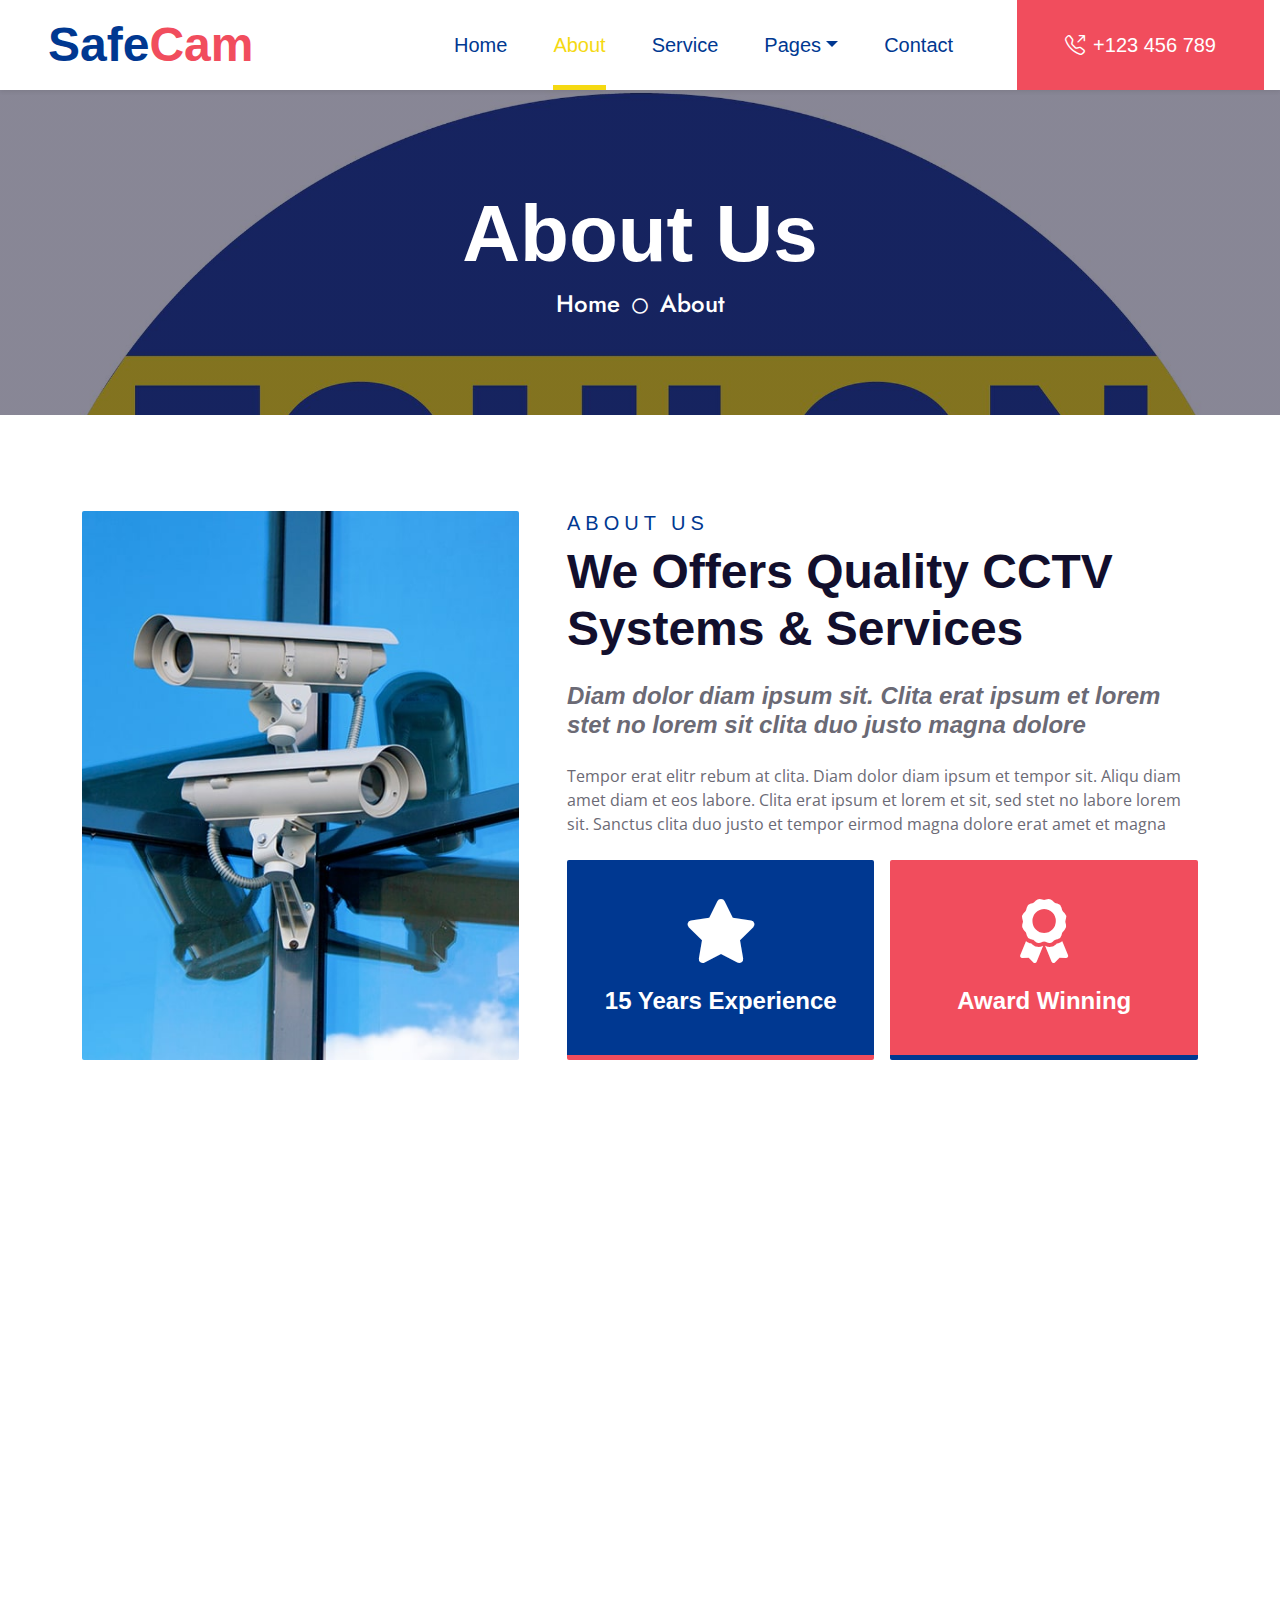
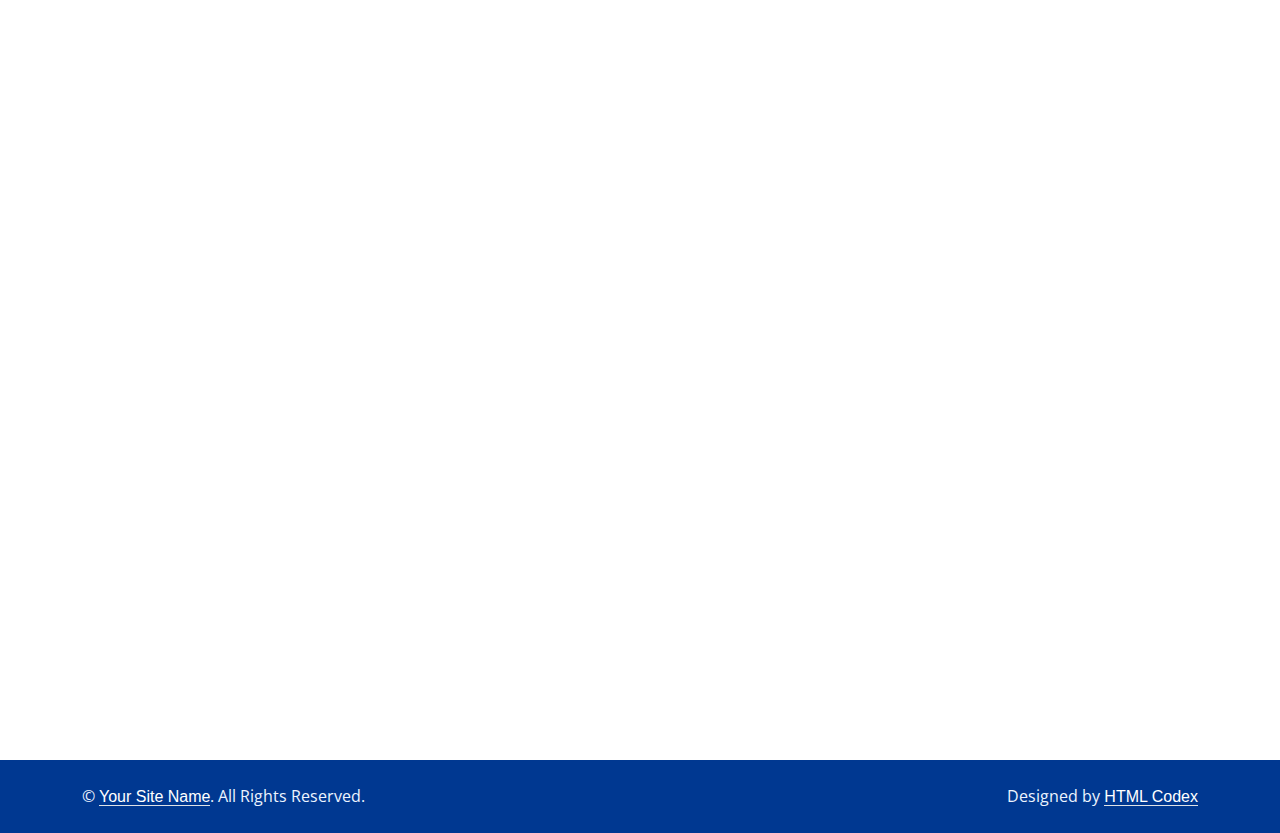
<file: cctv-website-template/about.html>
<!DOCTYPE html>
<html lang="en">

<head>
    <meta charset="utf-8">
    <title>SafeCam - CCTV Website Template</title>
    <meta content="width=device-width, initial-scale=1.0" name="viewport">
    <meta content="Free HTML Templates" name="keywords">
    <meta content="Free HTML Templates" name="description">

    <!-- Favicon -->
    <link href="img/favicon.ico" rel="icon">

    <!-- Google Web Fonts -->
    <link rel="preconnect" href="https://fonts.gstatic.com">
    <link href="https://fonts.googleapis.com/css2?family=Jost:wght@500;600;700&family=Open+Sans:wght@400;600&display=swap" rel="stylesheet"> 

    <!-- Icon Font Stylesheet -->
    <link href="https://cdnjs.cloudflare.com/ajax/libs/font-awesome/5.10.0/css/all.min.css" rel="stylesheet">
    <link href="https://cdn.jsdelivr.net/npm/bootstrap-icons@1.4.1/font/bootstrap-icons.css" rel="stylesheet">
    <link href="lib/flaticon/font/flaticon.css" rel="stylesheet">

    <!-- Libraries Stylesheet -->
    <link href="lib/owlcarousel/assets/owl.carousel.min.css" rel="stylesheet">
    <link href="lib/animate/animate.min.css" rel="stylesheet">

    <!-- Customized Bootstrap Stylesheet -->
    <link href="css/bootstrap.min.css" rel="stylesheet">

    <!-- Template Stylesheet -->
    <link href="css/style.css" rel="stylesheet">
</head>

<body>
    <!-- Navbar Start -->
    <nav class="navbar navbar-expand-lg bg-white navbar-light shadow-sm py-3 py-lg-0 px-3 px-lg-0">
        <a href="index.html" class="navbar-brand ms-lg-5">
            <h1 class="display-5 m-0 text-primary">Safe<span class="text-secondary">Cam</span></h1>
        </a>
        <button class="navbar-toggler" type="button" data-bs-toggle="collapse" data-bs-target="#navbarCollapse">
            <span class="navbar-toggler-icon"></span>
        </button>
        <div class="collapse navbar-collapse" id="navbarCollapse">
            <div class="navbar-nav ms-auto py-0">
                <a href="index.html" class="nav-item nav-link">Home</a>
                <a href="about.html" class="nav-item nav-link active">About</a>
                <a href="service.html" class="nav-item nav-link">Service</a>
                <div class="nav-item dropdown">
                    <a href="#" class="nav-link dropdown-toggle" data-bs-toggle="dropdown">Pages</a>
                    <div class="dropdown-menu m-0">
                        <a href="price.html" class="dropdown-item">Pricing Plan</a>
                        <a href="blog.html" class="dropdown-item">Blog Grid</a>
                        <a href="detail.html" class="dropdown-item">Blog Detail</a>
                        <a href="team.html" class="dropdown-item">The Team</a>
                        <a href="testimonial.html" class="dropdown-item">Testimonial</a>
                    </div>
                </div>
                <a href="contact.html" class="nav-item nav-link">Contact</a>
                <a href="tel:+123456789" class="nav-item nav-link nav-contact bg-secondary text-white px-5 ms-lg-5"><i class="bi bi-telephone-outbound me-2"></i>+123 456 789</a>
            </div>
        </div>
    </nav>
    <!-- Navbar End -->


    <!-- Hero Start -->
    <div class="container-fluid bg-primary p-5 hero-header mb-5">
        <div class="row py-5">
            <div class="col-12 text-center">
                <h1 class="display-1 text-white animated zoomIn">About Us</h1>
                <a href="" class="h4 text-white">Home</a>
                <i class="far fa-circle text-white px-2"></i>
                <a href="" class="h4 text-white">About</a>
            </div>
        </div>
    </div>
    <!-- Hero End -->


    <!-- About Start -->
    <div class="container-fluid py-5 wow fadeInUp" data-wow-delay="0.1s">
        <div class="container">
            <div class="row gx-5">
                <div class="col-lg-5 mb-5 mb-lg-0" style="min-height: 500px;">
                    <div class="position-relative h-100">
                        <img class="position-absolute w-100 h-100 rounded wow zoomIn" data-wow-delay="0.3s" src="img/about.jpg" style="object-fit: cover;">
                    </div>
                </div>
                <div class="col-lg-7">
                    <div class="mb-4">
                        <h5 class="text-primary text-uppercase" style="letter-spacing: 5px;">About Us</h5>
                        <h1 class="display-5 mb-0">We Offers Quality CCTV Systems & Services</h1>
                    </div>
                    <h4 class="text-body fst-italic mb-4">Diam dolor diam ipsum sit. Clita erat ipsum et lorem stet no lorem sit clita duo justo magna dolore</h4>
                    <p class="mb-4">Tempor erat elitr rebum at clita. Diam dolor diam ipsum et tempor sit. Aliqu diam amet diam et eos labore. Clita erat ipsum et lorem et sit, sed stet no labore lorem sit. Sanctus clita duo justo et tempor eirmod magna dolore erat amet et magna</p>
                    <div class="row g-3">
                        <div class="col-sm-6 wow zoomIn" data-wow-delay="0.6s">
                            <div class="bg-primary d-flex flex-column justify-content-center text-center border-bottom border-5 border-secondary rounded p-3" style="height: 200px;">
                                <i class="fa fa-star fa-4x text-white mb-4"></i>
                                <h4 class="text-white mb-0">15 Years Experience</h4>
                            </div>
                        </div>
                        <div class="col-sm-6 wow zoomIn" data-wow-delay="0.9s">
                            <div class="bg-secondary d-flex flex-column justify-content-center text-center border-bottom border-5 border-primary rounded p-3" style="height: 200px;">
                                <i class="fa fa-award fa-4x text-white mb-4"></i>
                                <h4 class="text-white mb-0">Award Winning</h4>
                            </div>
                        </div>
                    </div>
                </div>
            </div>
        </div>
    </div>
    <!-- About End -->


    <!-- Team Start -->
    <div class="container-fluid py-5 wow fadeInUp" data-wow-delay="0.1s">
        <div class="container">
            <div class="text-center mx-auto mb-5" style="max-width: 600px;">
                <h5 class="text-primary text-uppercase" style="letter-spacing: 5px;">Team Members</h5>
                <h1 class="display-5 mb-0">Our Professional Team Members</h1>
            </div>
            <div class="row g-5">
                <div class="col-lg-4 wow slideInUp" data-wow-delay="0.3s">
                    <div class="position-relative rounded-top">
                        <img class="img-fluid rounded-top w-100" src="img/team-1.jpg" alt="">
                        <div class="position-absolute bottom-0 end-0 d-flex flex-column bg-white p-1" style="margin-right: -25px;">
                            <a class="btn btn-outline-secondary btn-square m-1" href="#"><i class="fab fa-twitter fw-normal"></i></a>
                            <a class="btn btn-outline-secondary btn-square m-1" href="#"><i class="fab fa-facebook-f fw-normal"></i></a>
                            <a class="btn btn-outline-secondary btn-square m-1" href="#"><i class="fab fa-linkedin-in fw-normal"></i></a>
                            <a class="btn btn-outline-secondary btn-square m-1" href="#"><i class="fab fa-instagram fw-normal"></i></a>
                        </div>
                    </div>
                    <div class="bg-primary text-center rounded-bottom p-4">
                        <h3 class="text-white">Full Name</h3>
                        <p class="text-white m-0">Designation</p>
                    </div>
                </div>
                <div class="col-lg-4 wow slideInUp" data-wow-delay="0.6s">
                    <div class="position-relative rounded-top">
                        <img class="img-fluid rounded-top w-100" src="img/team-2.jpg" alt="">
                        <div class="position-absolute bottom-0 end-0 d-flex flex-column bg-white p-1" style="margin-right: -25px;">
                            <a class="btn btn-outline-secondary btn-square m-1" href="#"><i class="fab fa-twitter fw-normal"></i></a>
                            <a class="btn btn-outline-secondary btn-square m-1" href="#"><i class="fab fa-facebook-f fw-normal"></i></a>
                            <a class="btn btn-outline-secondary btn-square m-1" href="#"><i class="fab fa-linkedin-in fw-normal"></i></a>
                            <a class="btn btn-outline-secondary btn-square m-1" href="#"><i class="fab fa-instagram fw-normal"></i></a>
                        </div>
                    </div>
                    <div class="bg-primary text-center rounded-bottom p-4">
                        <h3 class="text-white">Full Name</h3>
                        <p class="text-white m-0">Designation</p>
                    </div>
                </div>
                <div class="col-lg-4 wow slideInUp" data-wow-delay="0.9s">
                    <div class="position-relative rounded-top">
                        <img class="img-fluid rounded-top w-100" src="img/team-3.jpg" alt="">
                        <div class="position-absolute bottom-0 end-0 d-flex flex-column bg-white p-1" style="margin-right: -25px;">
                            <a class="btn btn-outline-secondary btn-square m-1" href="#"><i class="fab fa-twitter fw-normal"></i></a>
                            <a class="btn btn-outline-secondary btn-square m-1" href="#"><i class="fab fa-facebook-f fw-normal"></i></a>
                            <a class="btn btn-outline-secondary btn-square m-1" href="#"><i class="fab fa-linkedin-in fw-normal"></i></a>
                            <a class="btn btn-outline-secondary btn-square m-1" href="#"><i class="fab fa-instagram fw-normal"></i></a>
                        </div>
                    </div>
                    <div class="bg-primary text-center rounded-bottom p-4">
                        <h3 class="text-white">Full Name</h3>
                        <p class="text-white m-0">Designation</p>
                    </div>
                </div>
            </div>
        </div>
    </div>
    <!-- Team End -->
    

    <!-- Footer Start -->
    <div class="container-fluid bg-dark text-light mt-5 py-5 wow fadeInUp" data-wow-delay="0.1s">
        <div class="container pt-5">
            <div class="row g-5">
                <div class="col-lg-3 col-md-6">
                    <h3 class="text-white mb-4">Quick Links</h3>
                    <div class="d-flex flex-column justify-content-start">
                        <a class="text-light mb-2" href="#"><i class="bi bi-arrow-right text-primary me-2"></i>Home</a>
                        <a class="text-light mb-2" href="#"><i class="bi bi-arrow-right text-primary me-2"></i>About Us</a>
                        <a class="text-light mb-2" href="#"><i class="bi bi-arrow-right text-primary me-2"></i>Our Services</a>
                        <a class="text-light mb-2" href="#"><i class="bi bi-arrow-right text-primary me-2"></i>Latest Blog</a>
                        <a class="text-light" href="#"><i class="bi bi-arrow-right text-primary me-2"></i>Contact Us</a>
                    </div>
                </div>
                <div class="col-lg-3 col-md-6">
                    <h3 class="text-white mb-4">Popular Links</h3>
                    <div class="d-flex flex-column justify-content-start">
                        <a class="text-light mb-2" href="#"><i class="bi bi-arrow-right text-primary me-2"></i>Home</a>
                        <a class="text-light mb-2" href="#"><i class="bi bi-arrow-right text-primary me-2"></i>About Us</a>
                        <a class="text-light mb-2" href="#"><i class="bi bi-arrow-right text-primary me-2"></i>Our Services</a>
                        <a class="text-light mb-2" href="#"><i class="bi bi-arrow-right text-primary me-2"></i>Latest Blog</a>
                        <a class="text-light" href="#"><i class="bi bi-arrow-right text-primary me-2"></i>Contact Us</a>
                    </div>
                </div>
                <div class="col-lg-3 col-md-6">
                    <h3 class="text-white mb-4">Get In Touch</h3>
                    <p class="mb-2"><i class="bi bi-geo-alt text-primary me-2"></i>123 Street, New York, USA</p>
                    <p class="mb-2"><i class="bi bi-envelope-open text-primary me-2"></i>info@example.com</p>
                    <p class="mb-0"><i class="bi bi-telephone text-primary me-2"></i>+012 345 67890</p>
                </div>
                <div class="col-lg-3 col-md-6">
                    <h3 class="text-white mb-4">Follow Us</h3>
                    <div class="d-flex">
                        <a class="btn btn-lg btn-primary btn-lg-square rounded me-2" href="#"><i class="fab fa-twitter fw-normal"></i></a>
                        <a class="btn btn-lg btn-primary btn-lg-square rounded me-2" href="#"><i class="fab fa-facebook-f fw-normal"></i></a>
                        <a class="btn btn-lg btn-primary btn-lg-square rounded me-2" href="#"><i class="fab fa-linkedin-in fw-normal"></i></a>
                        <a class="btn btn-lg btn-primary btn-lg-square rounded" href="#"><i class="fab fa-instagram fw-normal"></i></a>
                    </div>
                </div>
                <div class="col-12">
                    <form class="mx-auto" style="max-width: 600px;">
                        <div class="input-group">
                            <input type="text" class="form-control border-white p-3" placeholder="Your Email">
                            <button class="btn btn-primary px-4">Sign Up</button>
                        </div>
                    </form>
                </div>
            </div>
        </div>
    </div>
    <div class="container-fluid bg-primary text-light py-4">
        <div class="container">
            <div class="row g-5">
                <div class="col-md-6 text-center text-md-start">
                    <p class="mb-md-0">&copy; <a class="text-white border-bottom" href="#">Your Site Name</a>. All Rights Reserved.</p>
                </div>
                <div class="col-md-6 text-center text-md-end">
                    <p class="mb-0">Designed by <a class="text-white border-bottom" href="https://htmlcodex.com">HTML Codex</a></p>
                </div>
            </div>
        </div>
    </div>
    <!-- Footer End -->


    <!-- Back to Top -->
    <a href="#" class="btn btn-lg btn-secondary btn-lg-square rounded back-to-top"><i class="bi bi-arrow-up"></i></a>


    <!-- JavaScript Libraries -->
    <script src="https://code.jquery.com/jquery-3.4.1.min.js"></script>
    <script src="https://cdn.jsdelivr.net/npm/bootstrap@5.0.0/dist/js/bootstrap.bundle.min.js"></script>
    <script src="lib/wow/wow.min.js"></script>
    <script src="lib/easing/easing.min.js"></script>
    <script src="lib/waypoints/waypoints.min.js"></script>
    <script src="lib/owlcarousel/owl.carousel.min.js"></script>

    <!-- Template Javascript -->
    <script src="js/main.js"></script>
</body>

</html>
</file>
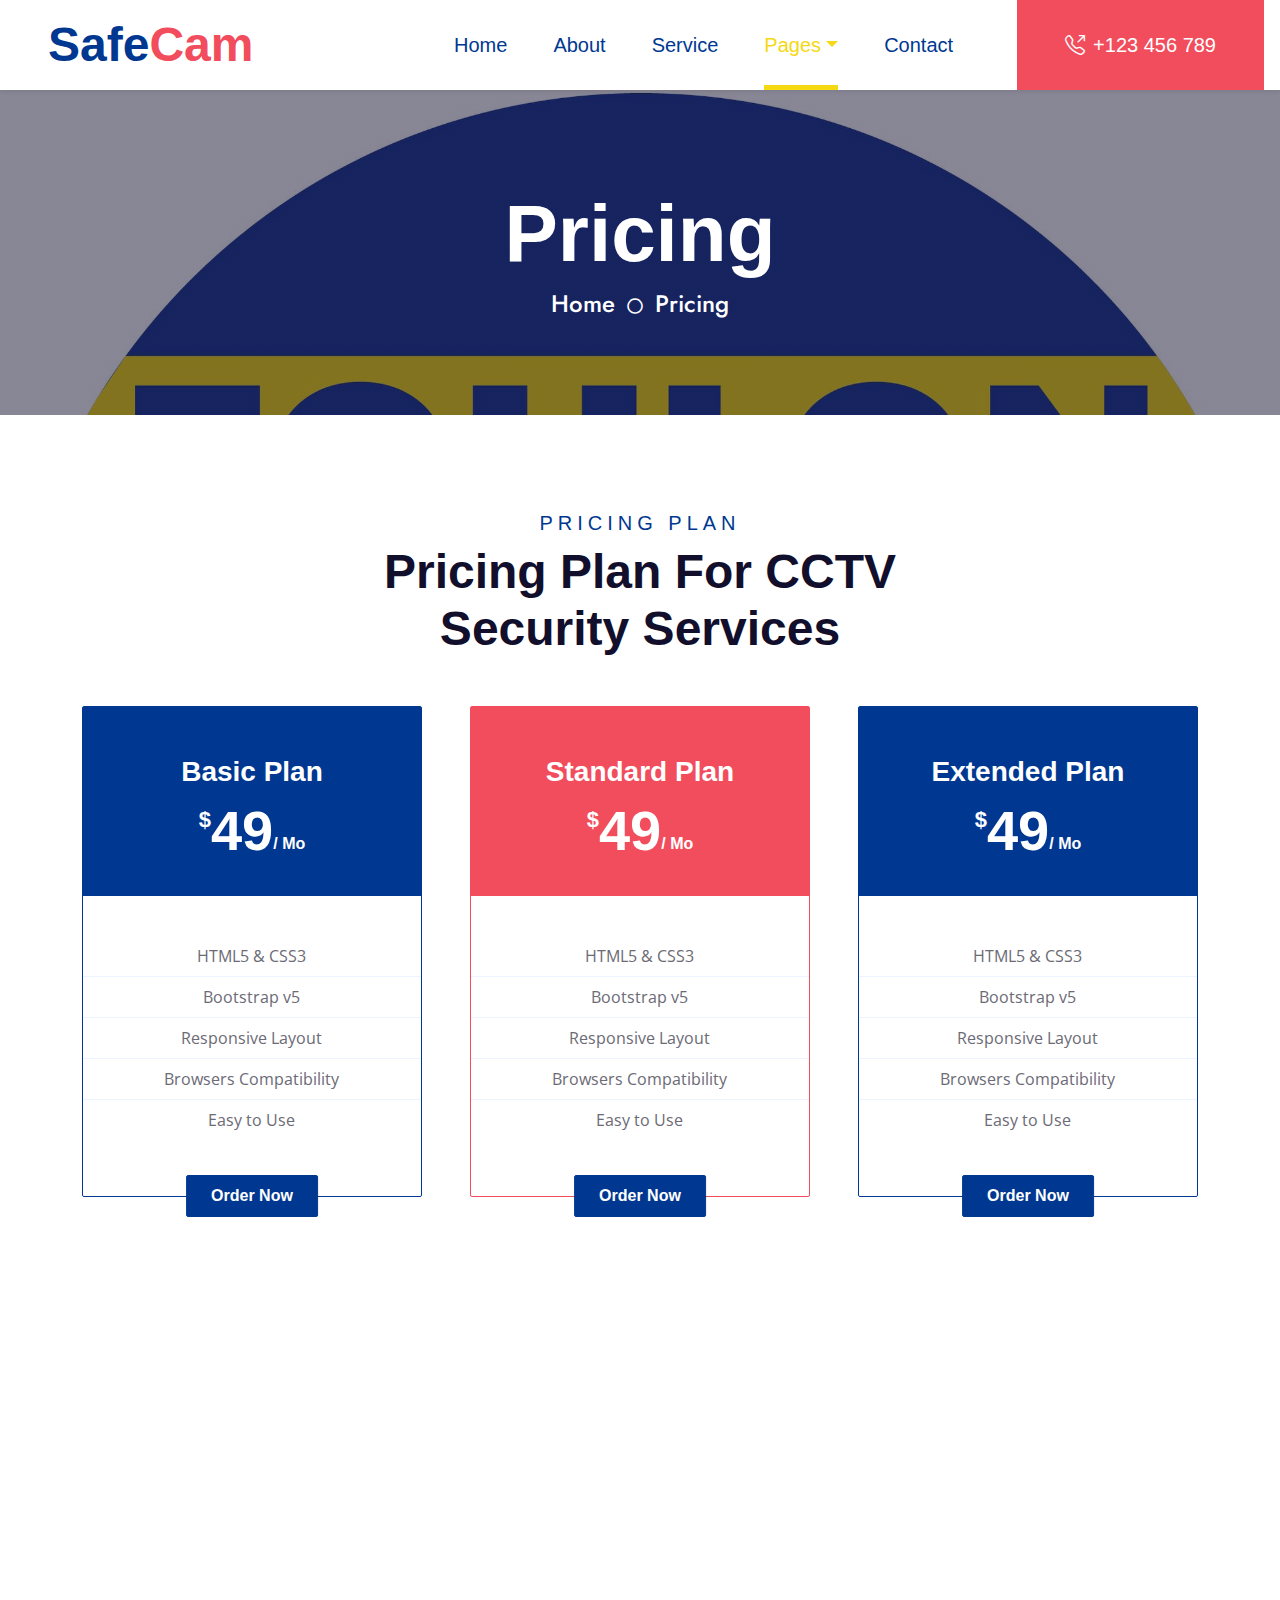
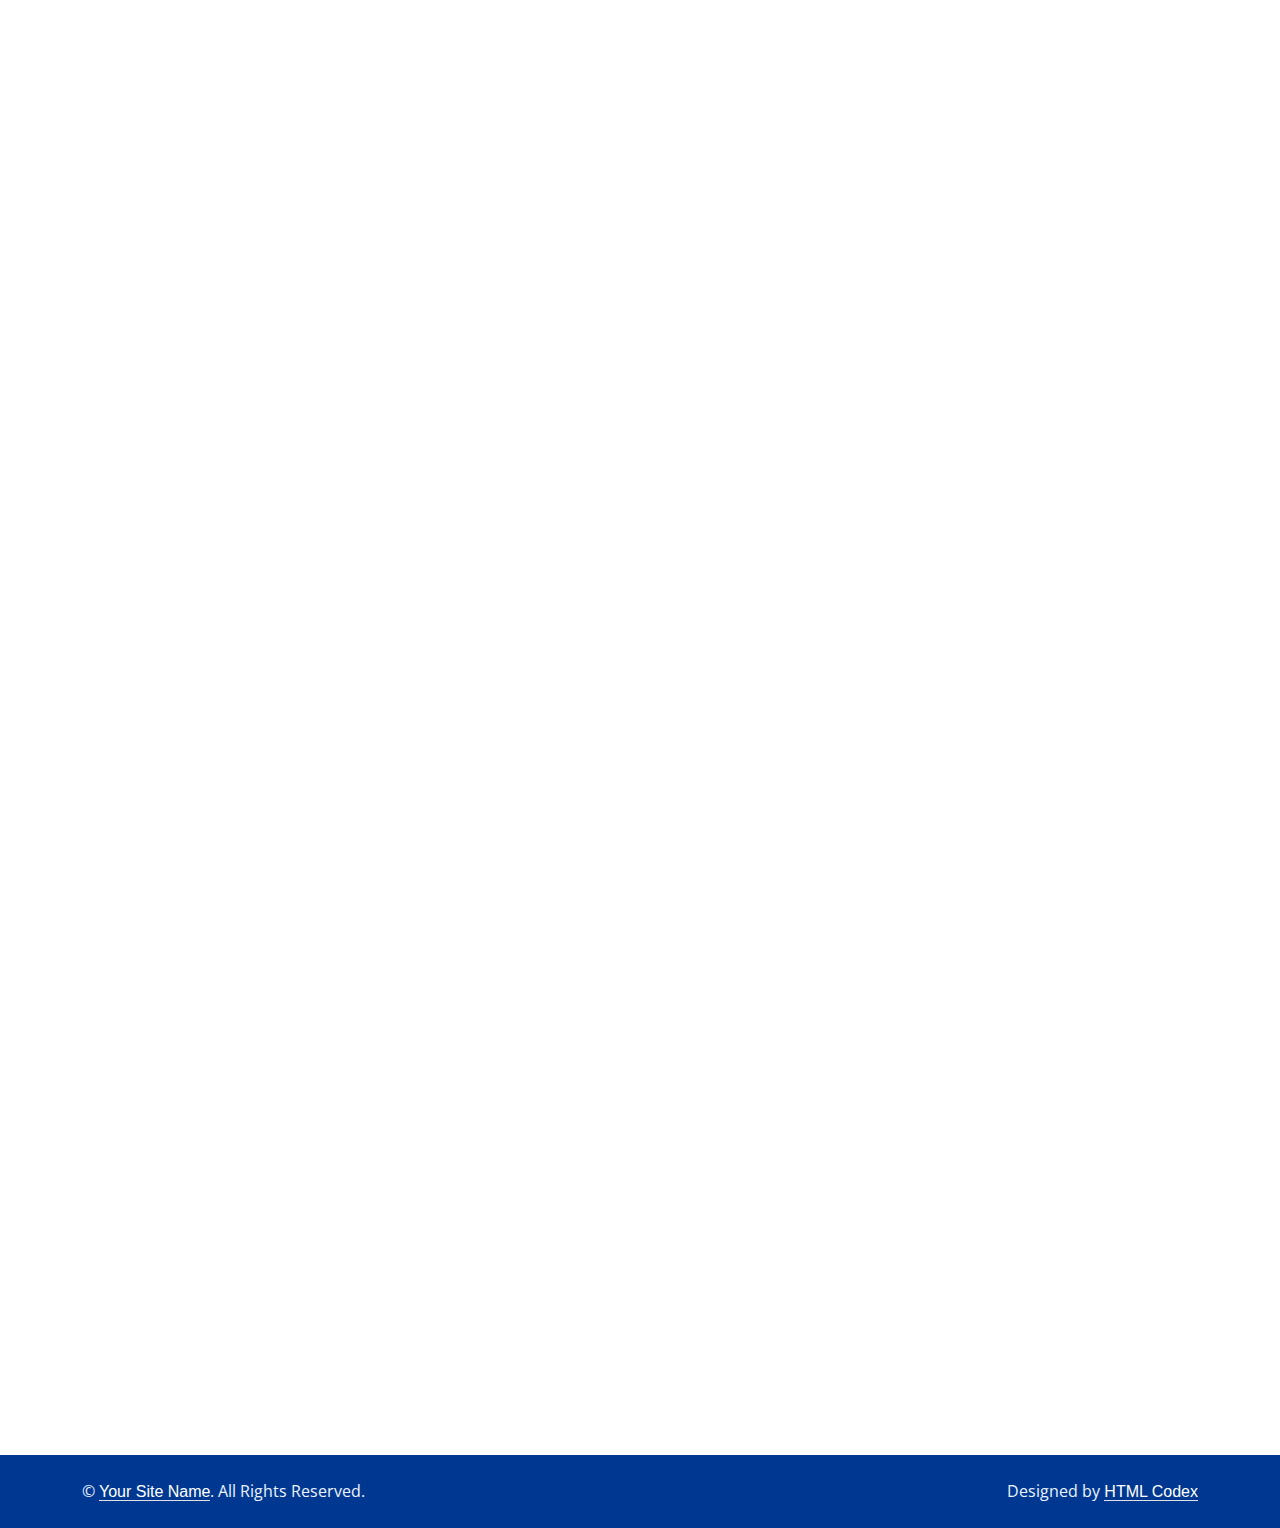
<file: cctv-website-template/price.html>
<!DOCTYPE html>
<html lang="en">

<head>
    <meta charset="utf-8">
    <title>SafeCam - CCTV Website Template</title>
    <meta content="width=device-width, initial-scale=1.0" name="viewport">
    <meta content="Free HTML Templates" name="keywords">
    <meta content="Free HTML Templates" name="description">

    <!-- Favicon -->
    <link href="img/favicon.ico" rel="icon">

    <!-- Google Web Fonts -->
    <link rel="preconnect" href="https://fonts.gstatic.com">
    <link href="https://fonts.googleapis.com/css2?family=Jost:wght@500;600;700&family=Open+Sans:wght@400;600&display=swap" rel="stylesheet"> 

    <!-- Icon Font Stylesheet -->
    <link href="https://cdnjs.cloudflare.com/ajax/libs/font-awesome/5.10.0/css/all.min.css" rel="stylesheet">
    <link href="https://cdn.jsdelivr.net/npm/bootstrap-icons@1.4.1/font/bootstrap-icons.css" rel="stylesheet">
    <link href="lib/flaticon/font/flaticon.css" rel="stylesheet">

    <!-- Libraries Stylesheet -->
    <link href="lib/owlcarousel/assets/owl.carousel.min.css" rel="stylesheet">
    <link href="lib/animate/animate.min.css" rel="stylesheet">

    <!-- Customized Bootstrap Stylesheet -->
    <link href="css/bootstrap.min.css" rel="stylesheet">

    <!-- Template Stylesheet -->
    <link href="css/style.css" rel="stylesheet">
</head>

<body>
    <!-- Navbar Start -->
    <nav class="navbar navbar-expand-lg bg-white navbar-light shadow-sm py-3 py-lg-0 px-3 px-lg-0">
        <a href="index.html" class="navbar-brand ms-lg-5">
            <h1 class="display-5 m-0 text-primary">Safe<span class="text-secondary">Cam</span></h1>
        </a>
        <button class="navbar-toggler" type="button" data-bs-toggle="collapse" data-bs-target="#navbarCollapse">
            <span class="navbar-toggler-icon"></span>
        </button>
        <div class="collapse navbar-collapse" id="navbarCollapse">
            <div class="navbar-nav ms-auto py-0">
                <a href="index.html" class="nav-item nav-link">Home</a>
                <a href="about.html" class="nav-item nav-link">About</a>
                <a href="service.html" class="nav-item nav-link">Service</a>
                <div class="nav-item dropdown">
                    <a href="#" class="nav-link dropdown-toggle active" data-bs-toggle="dropdown">Pages</a>
                    <div class="dropdown-menu m-0">
                        <a href="price.html" class="dropdown-item active">Pricing Plan</a>
                        <a href="blog.html" class="dropdown-item">Blog Grid</a>
                        <a href="detail.html" class="dropdown-item">Blog Detail</a>
                        <a href="team.html" class="dropdown-item">The Team</a>
                        <a href="testimonial.html" class="dropdown-item">Testimonial</a>
                    </div>
                </div>
                <a href="contact.html" class="nav-item nav-link">Contact</a>
                <a href="tel:+123456789" class="nav-item nav-link nav-contact bg-secondary text-white px-5 ms-lg-5"><i class="bi bi-telephone-outbound me-2"></i>+123 456 789</a>
            </div>
        </div>
    </nav>
    <!-- Navbar End -->


    <!-- Hero Start -->
    <div class="container-fluid bg-primary p-5 hero-header mb-5">
        <div class="row py-5">
            <div class="col-12 text-center">
                <h1 class="display-1 text-white animated zoomIn">Pricing</h1>
                <a href="" class="h4 text-white">Home</a>
                <i class="far fa-circle text-white px-2"></i>
                <a href="" class="h4 text-white">Pricing</a>
            </div>
        </div>
    </div>
    <!-- Hero End -->


    <!-- Pricing Plan Start -->
    <div class="container-fluid py-5 wow fadeInUp" data-wow-delay="0.1s" style="margin-bottom: 75px;">
        <div class="container">
            <div class="text-center mx-auto mb-5" style="max-width: 600px;">
                <h5 class="text-primary text-uppercase" style="letter-spacing: 5px;">Pricing Plan</h5>
                <h1 class="display-5 mb-0">Pricing Plan For CCTV Security Services</h1>
            </div>
            <div class="row g-5">
                <div class="col-lg-4 wow slideInUp" data-wow-delay="0.3s">
                    <div class="position-relative border border-primary rounded">
                        <div class="bg-primary text-center pt-5 pb-4">
                            <h3 class="text-white">Basic Plan</h3>
                            <h1 class="display-4 text-white">
                                <small class="align-top"
                                    style="font-size: 22px; line-height: 45px;">$</small>49<small
                                    class="align-bottom" style="font-size: 16px; line-height: 40px;">/
                                    Mo</small>
                            </h1>
                        </div>
                        <div class="text-center py-5">
                            <p class="border-bottom border-light mb-2 pb-2">HTML5 & CSS3</p>
                            <p class="border-bottom border-light mb-2 pb-2">Bootstrap v5</p>
                            <p class="border-bottom border-light mb-2 pb-2">Responsive Layout</p>
                            <p class="border-bottom border-light mb-2 pb-2">Browsers Compatibility</p>
                            <p class="mb-2 pb-2">Easy to Use</p>
                        </div>
                        <a href="" class="btn btn-primary py-2 px-4 position-absolute top-100 start-50 translate-middle">Order Now</a>
                    </div>
                </div>
                <div class="col-lg-4 wow slideInUp" data-wow-delay="0.6s">
                    <div class="position-relative border border-secondary rounded">
                        <div class="bg-secondary text-center pt-5 pb-4">
                            <h3 class="text-white">Standard Plan</h3>
                            <h1 class="display-4 text-white">
                                <small class="align-top"
                                    style="font-size: 22px; line-height: 45px;">$</small>49<small
                                    class="align-bottom" style="font-size: 16px; line-height: 40px;">/
                                    Mo</small>
                            </h1>
                        </div>
                        <div class="text-center py-5">
                            <p class="border-bottom border-light mb-2 pb-2">HTML5 & CSS3</p>
                            <p class="border-bottom border-light mb-2 pb-2">Bootstrap v5</p>
                            <p class="border-bottom border-light mb-2 pb-2">Responsive Layout</p>
                            <p class="border-bottom border-light mb-2 pb-2">Browsers Compatibility</p>
                            <p class="mb-2 pb-2">Easy to Use</p>
                        </div>
                        <a href="" class="btn btn-secondary py-2 px-4 position-absolute top-100 start-50 translate-middle">Order Now</a>
                    </div>
                </div>
                <div class="col-lg-4 wow slideInUp" data-wow-delay="0.9s">
                    <div class="position-relative border border-primary rounded">
                        <div class="bg-primary text-center pt-5 pb-4">
                            <h3 class="text-white">Extended Plan</h3>
                            <h1 class="display-4 text-white">
                                <small class="align-top"
                                    style="font-size: 22px; line-height: 45px;">$</small>49<small
                                    class="align-bottom" style="font-size: 16px; line-height: 40px;">/
                                    Mo</small>
                            </h1>
                        </div>
                        <div class="text-center py-5">
                            <p class="border-bottom border-light mb-2 pb-2">HTML5 & CSS3</p>
                            <p class="border-bottom border-light mb-2 pb-2">Bootstrap v5</p>
                            <p class="border-bottom border-light mb-2 pb-2">Responsive Layout</p>
                            <p class="border-bottom border-light mb-2 pb-2">Browsers Compatibility</p>
                            <p class="mb-2 pb-2">Easy to Use</p>
                        </div>
                        <a href="" class="btn btn-primary py-2 px-4 position-absolute top-100 start-50 translate-middle">Order Now</a>
                    </div>
                </div>
            </div>
        </div>
    </div>
    <!-- Pricing Plan End -->


    <!-- Offer Start -->
    <div class="container-fluid bg-offer my-5 py-5 wow zoomIn" data-wow-delay="0.1s">
        <div class="container py-5">
            <div class="row gx-5 justify-content-center">
                <div class="col-lg-7 text-center">
                    <div class="text-center mx-auto mb-4" style="max-width: 600px;">
                        <h5 class="text-white text-uppercase" style="letter-spacing: 5px;">Special Offer</h5>
                        <h1 class="display-5 text-white">Save 50% On All Items Your First Order</h1>
                    </div>
                    <p class="text-white mb-4">Eirmod sed tempor lorem ut dolores sit kasd ipsum. Dolor ea et dolore et at sea ea at dolor justo ipsum duo rebum sea. Eos vero eos vero ea et dolore eirmod et. Dolores diam duo lorem. Elitr ut dolores magna sit. Sea dolore sed et.</p>
                    <a href="" class="btn btn-primary py-md-3 px-md-5 me-3">Order Now</a>
                    <a href="" class="btn btn-secondary py-md-3 px-md-5">Read More</a>
                </div>
            </div>
        </div>
    </div>
    <!-- Offer End -->


    <!-- Testimonial Start -->
    <div class="container-fluid py-5 wow fadeInUp" data-wow-delay="0.1s">
        <div class="container">
            <div class="text-center mx-auto mb-5" style="max-width: 600px;">
                <h5 class="text-primary text-uppercase" style="letter-spacing: 5px;">Testimonial</h5>
                <h1 class="display-5 mb-0">What People Say About Our Services</h1>
            </div>
            <div class="owl-carousel testimonial-carousel">
                <div class="text-center pb-4">
                    <img class="img-fluid mx-auto rounded-circle" src="img/testimonial-1.jpg" style="width: 100px; height: 100px;" >
                    <div class="testimonial-text bg-light rounded p-4 mt-n5">
                        <p class="mt-5">Dolor et eos labore, stet justo sed est sed. Diam sed sed dolor stet amet eirmod eos labore diam
                        </p>
                        <h4 class="text-truncate">Client Name</h4>
                        <i>Profession</i>
                    </div>
                </div>
                <div class="text-center">
                    <img class="img-fluid mx-auto rounded-circle" src="img/testimonial-2.jpg" style="width: 100px; height: 100px;" >
                    <div class="testimonial-text bg-light rounded p-4 mt-n5">
                        <p class="mt-5">Dolor et eos labore, stet justo sed est sed. Diam sed sed dolor stet amet eirmod eos labore diam
                        </p>
                        <h4 class="text-truncate">Client Name</h4>
                        <i>Profession</i>
                    </div>
                </div>
                <div class="text-center">
                    <img class="img-fluid mx-auto rounded-circle" src="img/testimonial-3.jpg" style="width: 100px; height: 100px;" >
                    <div class="testimonial-text bg-light rounded p-4 mt-n5">
                        <p class="mt-5">Dolor et eos labore, stet justo sed est sed. Diam sed sed dolor stet amet eirmod eos labore diam
                        </p>
                        <h4 class="text-truncate">Client Name</h4>
                        <i>Profession</i>
                    </div>
                </div>
                <div class="text-center">
                    <img class="img-fluid mx-auto rounded-circle" src="img/testimonial-4.jpg" style="width: 100px; height: 100px;" >
                    <div class="testimonial-text bg-light rounded p-4 mt-n5">
                        <p class="mt-5">Dolor et eos labore, stet justo sed est sed. Diam sed sed dolor stet amet eirmod eos labore diam
                        </p>
                        <h4 class="text-truncate">Client Name</h4>
                        <i>Profession</i>
                    </div>
                </div>
            </div>
        </div>
    </div>
    <!-- Testimonial End -->
    

    <!-- Footer Start -->
    <div class="container-fluid bg-dark text-light mt-5 py-5 wow fadeInUp" data-wow-delay="0.1s">
        <div class="container pt-5">
            <div class="row g-5">
                <div class="col-lg-3 col-md-6">
                    <h3 class="text-white mb-4">Quick Links</h3>
                    <div class="d-flex flex-column justify-content-start">
                        <a class="text-light mb-2" href="#"><i class="bi bi-arrow-right text-primary me-2"></i>Home</a>
                        <a class="text-light mb-2" href="#"><i class="bi bi-arrow-right text-primary me-2"></i>About Us</a>
                        <a class="text-light mb-2" href="#"><i class="bi bi-arrow-right text-primary me-2"></i>Our Services</a>
                        <a class="text-light mb-2" href="#"><i class="bi bi-arrow-right text-primary me-2"></i>Latest Blog</a>
                        <a class="text-light" href="#"><i class="bi bi-arrow-right text-primary me-2"></i>Contact Us</a>
                    </div>
                </div>
                <div class="col-lg-3 col-md-6">
                    <h3 class="text-white mb-4">Popular Links</h3>
                    <div class="d-flex flex-column justify-content-start">
                        <a class="text-light mb-2" href="#"><i class="bi bi-arrow-right text-primary me-2"></i>Home</a>
                        <a class="text-light mb-2" href="#"><i class="bi bi-arrow-right text-primary me-2"></i>About Us</a>
                        <a class="text-light mb-2" href="#"><i class="bi bi-arrow-right text-primary me-2"></i>Our Services</a>
                        <a class="text-light mb-2" href="#"><i class="bi bi-arrow-right text-primary me-2"></i>Latest Blog</a>
                        <a class="text-light" href="#"><i class="bi bi-arrow-right text-primary me-2"></i>Contact Us</a>
                    </div>
                </div>
                <div class="col-lg-3 col-md-6">
                    <h3 class="text-white mb-4">Get In Touch</h3>
                    <p class="mb-2"><i class="bi bi-geo-alt text-primary me-2"></i>123 Street, New York, USA</p>
                    <p class="mb-2"><i class="bi bi-envelope-open text-primary me-2"></i>info@example.com</p>
                    <p class="mb-0"><i class="bi bi-telephone text-primary me-2"></i>+012 345 67890</p>
                </div>
                <div class="col-lg-3 col-md-6">
                    <h3 class="text-white mb-4">Follow Us</h3>
                    <div class="d-flex">
                        <a class="btn btn-lg btn-primary btn-lg-square rounded me-2" href="#"><i class="fab fa-twitter fw-normal"></i></a>
                        <a class="btn btn-lg btn-primary btn-lg-square rounded me-2" href="#"><i class="fab fa-facebook-f fw-normal"></i></a>
                        <a class="btn btn-lg btn-primary btn-lg-square rounded me-2" href="#"><i class="fab fa-linkedin-in fw-normal"></i></a>
                        <a class="btn btn-lg btn-primary btn-lg-square rounded" href="#"><i class="fab fa-instagram fw-normal"></i></a>
                    </div>
                </div>
                <div class="col-12">
                    <form class="mx-auto" style="max-width: 600px;">
                        <div class="input-group">
                            <input type="text" class="form-control border-white p-3" placeholder="Your Email">
                            <button class="btn btn-primary px-4">Sign Up</button>
                        </div>
                    </form>
                </div>
            </div>
        </div>
    </div>
    <div class="container-fluid bg-primary text-light py-4">
        <div class="container">
            <div class="row g-5">
                <div class="col-md-6 text-center text-md-start">
                    <p class="mb-md-0">&copy; <a class="text-white border-bottom" href="#">Your Site Name</a>. All Rights Reserved.</p>
                </div>
                <div class="col-md-6 text-center text-md-end">
                    <p class="mb-0">Designed by <a class="text-white border-bottom" href="https://htmlcodex.com">HTML Codex</a></p>
                </div>
            </div>
        </div>
    </div>
    <!-- Footer End -->


    <!-- Back to Top -->
    <a href="#" class="btn btn-lg btn-secondary btn-lg-square rounded back-to-top"><i class="bi bi-arrow-up"></i></a>


    <!-- JavaScript Libraries -->
    <script src="https://code.jquery.com/jquery-3.4.1.min.js"></script>
    <script src="https://cdn.jsdelivr.net/npm/bootstrap@5.0.0/dist/js/bootstrap.bundle.min.js"></script>
    <script src="lib/wow/wow.min.js"></script>
    <script src="lib/easing/easing.min.js"></script>
    <script src="lib/waypoints/waypoints.min.js"></script>
    <script src="lib/owlcarousel/owl.carousel.min.js"></script>

    <!-- Template Javascript -->
    <script src="js/main.js"></script>
</body>

</html>
</file>
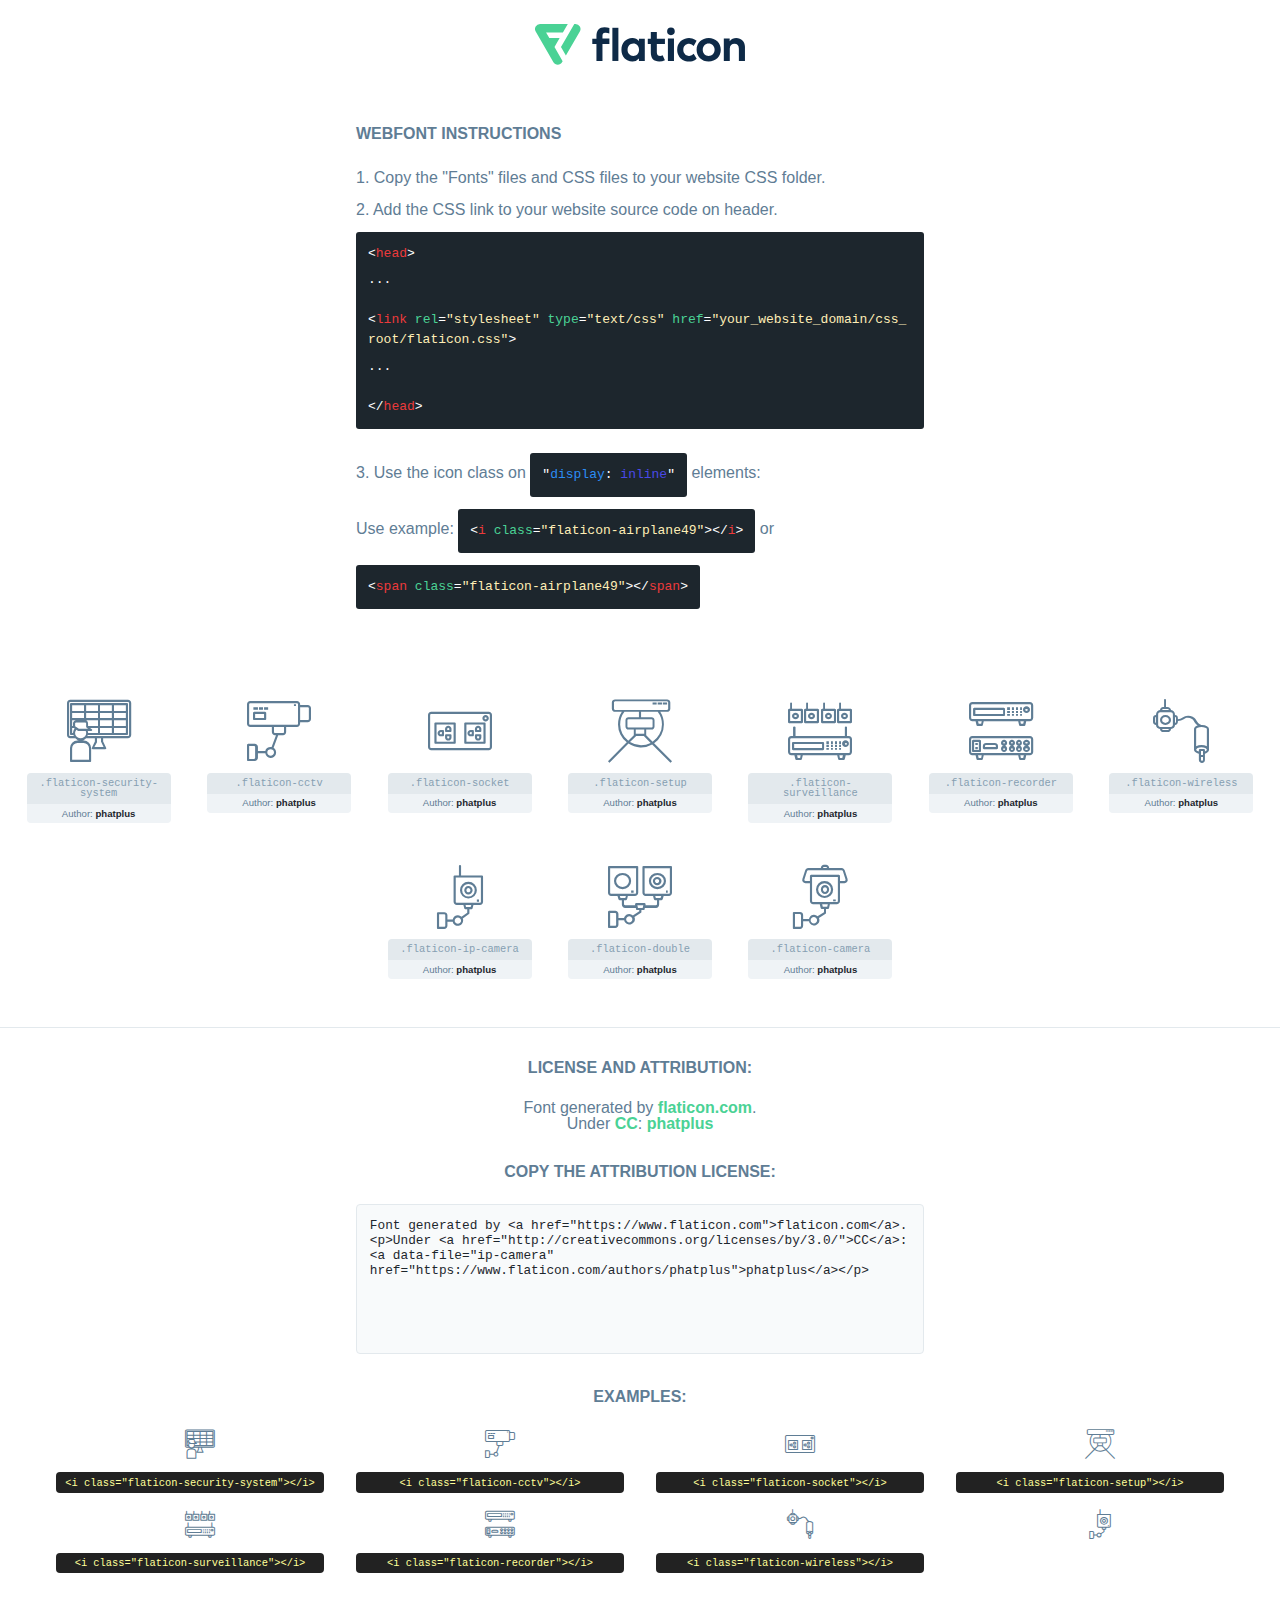
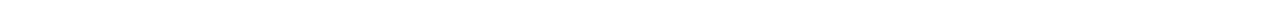
<file: cctv-website-template/lib/flaticon/font/flaticon.html>
<!DOCTYPE html>
<html lang="en">
<head>
    <title>Flaticon Webfont</title>
    <link rel="stylesheet" type="text/css" href="flaticon.css"/>
    <meta charset="UTF-8">
    <style>
        html, body, div, span, applet, object, iframe,
        h1, h2, h3, h4, h5, h6, p, blockquote, pre,
        a, abbr, acronym, address, big, cite, code,
        del, dfn, em, img, ins, kbd, q, s, samp,
        small, strike, strong, sub, sup, tt, var,
        b, u, i, center,
        dl, dt, dd, ol, ul, li,
        fieldset, form, label, legend,
        table, caption, tbody, tfoot, thead, tr, th, td,
        article, aside, canvas, details, embed,
        figure, figcaption, footer, header, hgroup,
        menu, nav, output, ruby, section, summary,
        time, mark, audio, video {
            margin: 0;
            padding: 0;
            border: 0;
            font-size: 100%;
            font: inherit;
            vertical-align: baseline;
        }

        /* HTML5 display-role reset for older browsers */
        article, aside, details, figcaption, figure,
        footer, header, hgroup, menu, nav, section {
            display: block;
        }

        body {
            line-height: 1;
        }

        ol, ul {
            list-style: none;
        }

        blockquote, q {
            quotes: none;
        }

        blockquote:before, blockquote:after,
        q:before, q:after {
            content: '';
            content: none;
        }

        table {
            border-collapse: collapse;
            border-spacing: 0;
        }

        body {
            font-family: Helvetica, Arial, sans-serif;
            font-size: 16px;
            color: #5f7d95;
        }

        a {
            color: #4AD295;
            font-weight: bold;
            text-decoration: none;
        }

        * {
            -moz-box-sizing: border-box;
            -webkit-box-sizing: border-box;
            box-sizing: border-box;
            margin: 0;
            padding: 0;
        }

        [class^="flaticon-"]:before, [class*=" flaticon-"]:before, [class^="flaticon-"]:after, [class*=" flaticon-"]:after {
            font-family: Flaticon;
            font-size: 30px;
            font-style: normal;
            margin-left: 20px;
            color: #333;
        }

        .wrapper {
            max-width: 600px;
            margin: auto;
            padding: 0 1em;
        }

        .title {
            margin-bottom: 24px;
            text-transform: uppercase;
            font-weight: bold;
        }

        header {
            text-align: center;
            padding: 24px;
        }

        header .logo {
            width: 210px;
            height: auto;
            border: none;
            display: inline-block;
        }

        header strong {
            font-size: 28px;
            font-weight: 500;
            vertical-align: middle;
        }

        .demo {
            margin: 2em auto;
            line-height: 1.25em;
        }

        .demo ul li {
            margin-bottom: 12px;
        }

        .demo ul li code {
            background-color: #1D262D;
            border-radius: 3px;
            padding: 12px;
            display: inline-block;
            color: #fff;
            font-family: Consolas, Monaco, Lucida Console, Liberation Mono, DejaVu Sans Mono, Bitstream Vera Sans Mono, Courier New, monospace;
            font-weight: lighter;
            margin-top: 12px;
            font-size: 13px;
            word-break: break-all;
        }

        .demo ul li code .red {
            color: #EC3A3B;
        }

        .demo ul li code .green {
            color: #4AD295;
        }

        .demo ul li code .yellow {
            color: #FFEEB6;
        }

        .demo ul li code .blue {
            color: #2C8CF4;
        }

        .demo ul li code .purple {
            color: #4949E7;
        }

        .demo ul li code .dots {
            margin-top: 0.5em;
            display: block;
        }

        #glyphs {
            border-bottom: 1px solid #E3E9ED;
            padding: 2em 0;
            text-align: center;
        }

        .glyph {
            display: inline-block;
            width: 9em;
            margin: 1em;
            text-align: center;
            vertical-align: top;
            background: #FFF;
        }

        .glyph .flaticon {
            padding: 10px;
            display: block;
            font-family: "Flaticon";
            font-size: 64px;
            line-height: 1;
        }

        .glyph .flaticon:before {
            font-size: 64px;
            color: #5f7d95;
            margin-left: 0;
        }

        .class-name {
            font-size: 0.65em;
            background-color: #E3E9ED;
            color: #869FB2;
            border-radius: 4px 4px 0 0;
            padding: 0.5em;
            font-family: Consolas, Monaco, Lucida Console, Liberation Mono, DejaVu Sans Mono, Bitstream Vera Sans Mono, Courier New, monospace;
        }

        .author-name {
            font-size: 0.6em;
            background-color: #EFF3F6;
            border-top: 0;
            border-radius: 0 0 4px 4px;
            padding: 0.5em;
        }

        .author-name a {
            color: #1D262D;
        }

        .class-name:last-child {
            font-size: 10px;
            color: #888;
        }

        .class-name:last-child a {
            font-size: 10px;
            color: #555;
        }

        .glyph > input {
            display: block;
            width: 100px;
            margin: 5px auto;
            text-align: center;
            font-size: 12px;
            cursor: text;
        }

        .glyph > input.icon-input {
            font-family: "Flaticon";
            font-size: 16px;
            margin-bottom: 10px;
        }

        .attribution .title {
            margin-top: 2em;
        }

        .attribution textarea {
            background-color: #F8FAFB;
            color: #1D262D;
            padding: 1em;
            border: none;
            box-shadow: none;
            border: 1px solid #E3E9ED;
            border-radius: 4px;
            resize: none;
            width: 100%;
            height: 150px;
            font-size: 0.8em;
            font-family: Consolas, Monaco, Lucida Console, Liberation Mono, DejaVu Sans Mono, Bitstream Vera Sans Mono, Courier New, monospace;
            -webkit-appearance: none;
        }

        .attribution textarea:hover {
            border-color: #CFD9E0;
        }

        .attribution textarea:focus {
            border-color: #4AD295;
        }

        .iconsuse {
            margin: 2em auto;
            text-align: center;
            max-width: 1200px;
        }

        .iconsuse:after {
            content: '';
            display: table;
            clear: both;
        }

        .iconsuse .image {
            float: left;
            width: 25%;
            padding: 0 1em;
        }

        .iconsuse .image p {
            margin-bottom: 1em;
        }

        .iconsuse .image span {
            display: block;
            font-size: 0.65em;
            background-color: #222;
            color: #fff;
            border-radius: 4px;
            padding: 0.5em;
            color: #FFFF99;
            margin-top: 1em;
            font-family: Consolas, Monaco, Lucida Console, Liberation Mono, DejaVu Sans Mono, Bitstream Vera Sans Mono, Courier New, monospace;
        }

        .flaticon:before {
            color: #5f7d95;
        }

        #footer {
            text-align: center;
            background-color: #1D262D;
            color: #869FB2;
            padding: 12px;
            font-size: 14px;
        }

        #footer a {
            font-weight: normal;
        }

        @media (max-width: 960px) {
            .iconsuse .image {
                width: 50%;
            }
        }

        .preview {
            width: 100px;
            display: inline-block;
            margin: 10px;
        }

        .preview .inner {
            display: inline-block;
            width: 100%;
            text-align: center;
            background: #f5f5f5;
            -webkit-border-radius: 3px 3px 0 0;
            -moz-border-radius: 3px 3px 0 0;
            border-radius: 3px 3px 0 0;
        }

        .preview .inner  {
            line-height: 85px;
            font-size: 40px;
            color: #333;
        }

        .label {
            display: inline-block;
            width: 100%;
            box-sizing: border-box;
            padding: 5px;
            font-size: 10px;
            font-family: Monaco, monospace;
            color: #666;
            white-space: nowrap;
            overflow: hidden;
            text-overflow: ellipsis;
            background: #ddd;
            -webkit-border-radius: 0 0 3px 3px;
            -moz-border-radius: 0 0 3px 3px;
            border-radius: 0 0 3px 3px;
            color: #666;
        }
    </style>
</head>
<body>
    <header>
        <a href="https://www.flaticon.com/" target="_blank" class="logo">
            <svg xmlns="http://www.w3.org/2000/svg" viewBox="0 0 394.3 76.5">
                <path d="M156.6,69.4H145.3V7.1h11.3Z" style="fill:#0e2a47"/>
                <path d="M206.2,69.4h-11V64.8a15.4,15.4,0,0,1-12.6,5.7c-11.6,0-20.3-9.5-20.3-22.1s8.8-22.1,20.3-22.1a15.4,15.4,0,0,1,12.6,5.8V27.5h11Zm-32.4-21c0,6.4,4.2,11.6,10.8,11.6s10.8-4.9,10.8-11.6-4.4-11.6-10.8-11.6S173.9,42,173.9,48.4Z"
                      style="fill:#0e2a47"/>
                <path d="M262.5,13.7a7.2,7.2,0,0,1-14.4,0,7.2,7.2,0,1,1,14.4,0ZM261,69.4H249.6v-42H261Z"
                      style="fill:#0e2a47"/>
                <path id="_Trazado_" data-name="&lt;Trazado&gt;"
                      d="M139.6,17.8a16.6,16.6,0,0,0-8-1.4c-3.2.4-4.9,2-4.9,5.9v5.1h13V37.5h-13v32H115.4v-32h-7.8v-10h7.8V22.2c0-9.9,5.2-16.3,15-16.3a23.4,23.4,0,0,1,9.3,1.8Z"
                      style="fill:#0e2a47"/>
                <path d="M235.1,60c-3.5,0-6.3-1.9-6.3-7.1V37.5H244v-10H228.8V15H217.5V27.5h-5.7v10h5.7V53.7c0,10.9,5.3,16.8,15.7,16.8A22.9,22.9,0,0,0,244,68l-4.3-9.1A12.3,12.3,0,0,1,235.1,60Z"
                      style="fill:#0e2a47"/>
                <path d="M348.9,48.4c0,12.6-9.7,22.1-22.7,22.1s-22.7-9.4-22.7-22.1,9.6-22.1,22.7-22.1S348.9,35.8,348.9,48.4Zm-33.9,0c0,6.8,4.8,11.6,11.1,11.6s11.2-4.8,11.2-11.6-4.8-11.6-11.2-11.6S315.1,41.6,315.1,48.4Z"
                      style="fill:#0e2a47"/>
                <path d="M394.3,42.7V69.4H382.9V46.3c0-6.1-3-9.4-8.2-9.4s-8.9,3.2-8.9,9.5v23H354.6v-42h11v4.9c3-4.5,7.6-6.1,12.3-6.1C387.5,26.3,394.3,33,394.3,42.7Z"
                      style="fill:#0e2a47"/>
                <path d="M298,55.7h0a12.4,12.4,0,0,1-8.2,4.2h-.9l-1.8-.2a10,10,0,0,1-7.4-5.6,13.2,13.2,0,0,1-1.2-5.8,13,13,0,0,1,1.3-5.9,10.1,10.1,0,0,1,7.5-5.5h2.4a11.7,11.7,0,0,1,8.3,4.2l5.5-9.6a19.9,19.9,0,0,0-8.1-4.3,23.4,23.4,0,0,0-6.1-.8,25.2,25.2,0,0,0-7.5,1.1,20.9,20.9,0,0,0-8,4.6,21.9,21.9,0,0,0-6.8,16.4,21.9,21.9,0,0,0,6.7,16.3,20.9,20.9,0,0,0,8,4.6,25.2,25.2,0,0,0,7.7,1.2,23.6,23.6,0,0,0,6.2-.8,20,20,0,0,0,8.1-4.4Z"
                      style="fill:#0e2a47"/>
                <path d="M46.3,26.5H26.9L20.8,16H52.4L61.6,0H9.4A9.3,9.3,0,0,0,1.3,4.7a9.3,9.3,0,0,0,0,9.4L34.6,71.8a9.4,9.4,0,0,0,16.2,0l1.1-1.9L36.6,43.3Z"
                      style="fill:#4ad295"/>
                <path d="M84.2,4.7A9.3,9.3,0,0,0,76.1,0H73.8l-25,43.3,9.2,16L84.2,14A9.3,9.3,0,0,0,84.2,4.7Z"
                      style="fill:#4ad295"/>
            </svg>
        </a>
    </header>
    <section class="demo wrapper">

        <p class="title">Webfont Instructions</p>

        <ul>
            <li>
                <span class="num">1. </span>Copy the "Fonts" files and CSS files to your website CSS folder.
            </li>
            <li>
                <span class="num">2. </span>Add the CSS link to your website source code on header.
                <code class="big">
                    &lt;<span class="red">head</span>&gt;
                    <br/><span class="dots">...</span>
                    <br/>&lt;<span class="red">link</span> <span class="green">rel</span>=<span
                        class="yellow">"stylesheet"</span> <span class="green">type</span>=<span
                        class="yellow">"text/css"</span> <span class="green">href</span>=<span class="yellow">"your_website_domain/css_root/flaticon.css"</span>&gt;
                    <br/><span class="dots">...</span>
                    <br/>&lt;/<span class="red">head</span>&gt;
                </code>
            </li>

            <li>
                <p>
                    <span class="num">3. </span>Use the icon class on <code>"<span class="blue">display</span>:<span
                        class="purple"> inline</span>"</code> elements:
                    <br/>
                    Use example: <code>&lt;<span class="red">i</span> <span class="green">class</span>=<span class="yellow">&quot;flaticon-airplane49&quot;</span>&gt;&lt;/<span
                        class="red">i</span>&gt;</code> or <code>&lt;<span class="red">span</span> <span
                        class="green">class</span>=<span class="yellow">&quot;flaticon-airplane49&quot;</span>&gt;&lt;/<span
                        class="red">span</span>&gt;</code>
            </li>
        </ul>

    </section>
    <section id="glyphs">
            <div class="glyph">
                <i class="flaticon flaticon-security-system"></i>
                <div class="class-name">.flaticon-security-system</div>
                <div class="author-name">Author: <a data-file="security-system" href="https://www.flaticon.com/authors/phatplus">phatplus</a> </div>
            </div>

            <div class="glyph">
                <i class="flaticon flaticon-cctv"></i>
                <div class="class-name">.flaticon-cctv</div>
                <div class="author-name">Author: <a data-file="cctv" href="https://www.flaticon.com/authors/phatplus">phatplus</a> </div>
            </div>

            <div class="glyph">
                <i class="flaticon flaticon-socket"></i>
                <div class="class-name">.flaticon-socket</div>
                <div class="author-name">Author: <a data-file="socket" href="https://www.flaticon.com/authors/phatplus">phatplus</a> </div>
            </div>

            <div class="glyph">
                <i class="flaticon flaticon-setup"></i>
                <div class="class-name">.flaticon-setup</div>
                <div class="author-name">Author: <a data-file="setup" href="https://www.flaticon.com/authors/phatplus">phatplus</a> </div>
            </div>

            <div class="glyph">
                <i class="flaticon flaticon-surveillance"></i>
                <div class="class-name">.flaticon-surveillance</div>
                <div class="author-name">Author: <a data-file="surveillance" href="https://www.flaticon.com/authors/phatplus">phatplus</a> </div>
            </div>

            <div class="glyph">
                <i class="flaticon flaticon-recorder"></i>
                <div class="class-name">.flaticon-recorder</div>
                <div class="author-name">Author: <a data-file="recorder" href="https://www.flaticon.com/authors/phatplus">phatplus</a> </div>
            </div>

            <div class="glyph">
                <i class="flaticon flaticon-wireless"></i>
                <div class="class-name">.flaticon-wireless</div>
                <div class="author-name">Author: <a data-file="wireless" href="https://www.flaticon.com/authors/phatplus">phatplus</a> </div>
            </div>

            <div class="glyph">
                <i class="flaticon flaticon-ip-camera"></i>
                <div class="class-name">.flaticon-ip-camera</div>
                <div class="author-name">Author: <a data-file="ip-camera" href="https://www.flaticon.com/authors/phatplus">phatplus</a> </div>
            </div>

            <div class="glyph">
                <i class="flaticon flaticon-double"></i>
                <div class="class-name">.flaticon-double</div>
                <div class="author-name">Author: <a data-file="double" href="https://www.flaticon.com/authors/phatplus">phatplus</a> </div>
            </div>

            <div class="glyph">
                <i class="flaticon flaticon-camera"></i>
                <div class="class-name">.flaticon-camera</div>
                <div class="author-name">Author: <a data-file="camera" href="https://www.flaticon.com/authors/phatplus">phatplus</a> </div>
            </div>

    </section>

    <section class="attribution wrapper"   style="text-align:center;">

        <div class="title">License and attribution:</div><div class="attrDiv">Font generated by <a href="https://www.flaticon.com">flaticon.com</a>. <div><p>Under <a href="http://creativecommons.org/licenses/by/3.0/">CC</a>: <a data-file="ip-camera" href="https://www.flaticon.com/authors/phatplus">phatplus</a></p>  </div>
        </div>
        <div class="title">Copy the Attribution License:</div>

        <textarea onclick="this.focus();this.select();">Font generated by &lt;a href=&quot;https://www.flaticon.com&quot;&gt;flaticon.com&lt;/a&gt;. <p>Under <a href="http://creativecommons.org/licenses/by/3.0/">CC</a>: <a data-file="ip-camera" href="https://www.flaticon.com/authors/phatplus">phatplus</a></p> 
        </textarea>

    </section>

    <section class="iconsuse">

        <div class="title">Examples:</div>
            <div class="image">
                <p>
                    <i class="flaticon flaticon-security-system"></i>
                    <span>&lt;i class=&quot;flaticon-security-system&quot;&gt;&lt;/i&gt;</span>
                </p>
            </div>
            <div class="image">
                <p>
                    <i class="flaticon flaticon-cctv"></i>
                    <span>&lt;i class=&quot;flaticon-cctv&quot;&gt;&lt;/i&gt;</span>
                </p>
            </div>
            <div class="image">
                <p>
                    <i class="flaticon flaticon-socket"></i>
                    <span>&lt;i class=&quot;flaticon-socket&quot;&gt;&lt;/i&gt;</span>
                </p>
            </div>
            <div class="image">
                <p>
                    <i class="flaticon flaticon-setup"></i>
                    <span>&lt;i class=&quot;flaticon-setup&quot;&gt;&lt;/i&gt;</span>
                </p>
            </div>
            <div class="image">
                <p>
                    <i class="flaticon flaticon-surveillance"></i>
                    <span>&lt;i class=&quot;flaticon-surveillance&quot;&gt;&lt;/i&gt;</span>
                </p>
            </div>
            <div class="image">
                <p>
                    <i class="flaticon flaticon-recorder"></i>
                    <span>&lt;i class=&quot;flaticon-recorder&quot;&gt;&lt;/i&gt;</span>
                </p>
            </div>
            <div class="image">
                <p>
                    <i class="flaticon flaticon-wireless"></i>
                    <span>&lt;i class=&quot;flaticon-wireless&quot;&gt;&lt;/i&gt;</span>
                </p>
            </div>
            <div class="image">
                <p>
                    <i class="flaticon flaticon-ip-camera"></i>
</file>
<file: cctv-website-template/lib/flaticon/font/flaticon.css>
@font-face {
    font-family: "flaticon";
    src: url("./flaticon.ttf?7ecca773380623aac2649a7edcc0a3f2") format("truetype"),
url("./flaticon.woff?7ecca773380623aac2649a7edcc0a3f2") format("woff"),
url("./flaticon.woff2?7ecca773380623aac2649a7edcc0a3f2") format("woff2"),
url("./flaticon.eot?7ecca773380623aac2649a7edcc0a3f2#iefix") format("embedded-opentype"),
url("./flaticon.svg?7ecca773380623aac2649a7edcc0a3f2#flaticon") format("svg");
}

i[class^="flaticon-"]:before, i[class*=" flaticon-"]:before {
    font-family: flaticon !important;
    font-style: normal;
    font-weight: normal !important;
    font-variant: normal;
    text-transform: none;
    line-height: 1;
    -webkit-font-smoothing: antialiased;
    -moz-osx-font-smoothing: grayscale;
}

.flaticon-security-system:before {
    content: "\f101";
}
.flaticon-cctv:before {
    content: "\f102";
}
.flaticon-socket:before {
    content: "\f103";
}
.flaticon-setup:before {
    content: "\f104";
}
.flaticon-surveillance:before {
    content: "\f105";
}
.flaticon-recorder:before {
    content: "\f106";
}
.flaticon-wireless:before {
    content: "\f107";
}
.flaticon-ip-camera:before {
    content: "\f108";
}
.flaticon-double:before {
    content: "\f109";
}
.flaticon-camera:before {
    content: "\f10a";
}
</file>
<file: cctv-website-template/css/style.css>
/********** Template CSS **********/
:root {
    --primary: #F5D912;
    --secondary: #003891;
    --light: #ECF4FF;
    --dark: #120F2D;
}

@font-face {font-family:"Hoodson Script Free Demo Regular";
    src:url("/lib/flaticon/font/Hoodson_free_font_.eot") format("eot"),
    url("/lib/flaticon/font/Hoodson_free_font_.woff") format("woff"),
    url("/lib/flaticon/font/Hoodson_free_font_.ttf") format("truetype"),
    url("/lib/flaticon/font/Hoodson_free_font_.svg") format("svg");
    font-weight:normal;font-style:normal;}
   

[class^=flaticon-]:before,
[class*=" flaticon-"]:before,
[class^=flaticon-]:after,
[class*=" flaticon-"]:after {
    font-size: inherit;
    margin-left: 0;
}

h1,
h2,
.font-weight-bold {
    font-weight: 700 !important;
    font-family: 'Europa Light', sans-serif;
}

h3,
h4,
.font-weight-semi-bold {
    font-weight: 600 !important;
    font-family: 'Europa Light', sans-serif;
}

h5,
h6,
.font-weight-medium {
    font-weight: 500 !important;
    font-family: 'Europa Light', sans-serif;
}
a,
.title-media {
    color: var(--secondary);
    font-family: 'Europa Light', sans-serif;
}

.btn {
    font-family: 'Europa Light', sans-serif;
    font-weight: 600;
    transition: .5s;
}

.btn-primary,
.btn-secondary,
.blog-background {
    background: var(--secondary);
    border-color: var(--secondary);
}

.blog-background:hover {
    background-color: var(--primary);
    color: var(--secondary);
    
}

.btn-primary,
.btn-secondary,
.btn-primary:hover,
.btn-secondary:hover {
    color: #FFFFFF;
}

.btn-primary:hover {
    background: var(--primary);
    border-color: var(--primary);
}

.btn-secondary:hover {
    background: var(--primary);
    border-color: var(--primary);
}

.btn-square {
    width: 36px;
    height: 36px;
}

.btn-sm-square {
    width: 28px;
    height: 28px;
}

.btn-lg-square {
    width: 46px;
    height: 46px;
}

.btn-square,
.btn-sm-square,
.btn-lg-square {
    padding-left: 0;
    padding-right: 0;
    text-align: center;
}

.back-to-top {
    position: fixed;
    display: none;
    right: 45px;
    bottom: 45px;
    z-index: 99;
}

.navbar-light .navbar-nav .nav-link {
    font-family: 'Europa Light', sans-serif;
    position: relative;
    margin-left: 30px;
    margin-right: 1rem;
    padding: 30px 0;
    font-size: 20px;
    font-weight: 500;
    color: var(--secondary);
    outline: none;
    transition: .5s;
}

.sticky-top.navbar-light .navbar-nav .nav-link {
    padding: 20px 0;
   
}

.navbar-light .navbar-nav .nav-link:hover,
.navbar-light .navbar-nav .nav-link.active {
    color: var(--primary);
    /* background: var(--secondary); */
}

.title-header {
    color: var(--secondary);
    /* background: #1a3892; */
    font-family: 'Hoodson Script Free Demo Regular', sans-serif;
     }
    
#title-header-spacing{
    letter-spacing: 2px;
}

.title-header-secondary {
    background: var(--secondary);
    color: var(--primary);
    font-family: 'Paytone One', sans-serif;
    /* letter-spacing: 3px; */
}

.footer-background {
    background: #120F2D;
}

/* The modal */
.modal {
    display: none; /* Hidden by default */
    position: fixed; /* Stay in place */
    z-index: 99; /* Sit on top */
    left: 0;
    top: 0;
    width: 100%; /* Full width */
    height: 100%; /* Full height */
    overflow: auto; /* Enable scroll if needed */
    background-color: rgba(0,0,0,0.4); /* Black w/ opacity */
  }
  
  /* Modal Content */
  .modal-content {
    background-color: #fefefe;
    margin: 15% auto; /* 15% from the top and centered */
    padding: 20px;
    border: 1px solid #888;
    width: 50%;    /* Could be more or less, depending on screen size */
    height: auto;

  }
  
  /* Close Button */
  .modal-close {
    color: #aaa;
    float: right;
    font-size: 28px;
    font-weight: bold;
  }
  
  .modal-close:hover,
  .modal-close:focus {
    color: black;
    text-decoration: none;
    cursor: pointer;
  }
  

@media (min-width: 992px) {
    .navbar-light .navbar-nav .nav-link::before {
        position: absolute;
        content: "";
        width: 0;
        height: 5px;
        bottom: 0;
        left: 50%;
        background: var(--primary);
        transition: .5s;
    }

    .navbar-light .navbar-nav .nav-link:hover::before,
    .navbar-light .navbar-nav .nav-link.active::before {
        width: 100%;
        left: 0;
    }

    .navbar-light .navbar-nav .nav-link.nav-contact::before {
        display: none;
    }
}

@media (max-width: 991.98px) {
    .navbar-light .navbar-nav .nav-link  {
        margin-left: 0;
        padding: 10px 0;
    }
    
}

.carousel-caption {
    top: 0;
    left: 0;
    right: 0;
    bottom: 0;
    background: rgba(18, 15, 45, .5);
    z-index: 1;
}

@media (max-width: 576px) {
    .carousel-caption h5 {
        font-size: 14px;
        font-weight: 500 !important;
    }

    .carousel-caption h1 {
        font-size: 30px;
        font-weight: 600 !important;
    }

    .title-header {
        display: grid;
    }

    .logo{
        display: none   ;
    }

    .modal-content {
    background-color: #fefefe;
    margin: 8% auto;
    padding: 4px;
    border: 1px solid #888;
    width: 100%;
    height: auto;
    }
    .mobile {
        display: none;
    }
    .mobile-display {
        display: inline;
    }
}

.carousel-control-prev,
.carousel-control-next {
    width: 10%;
}

.carousel-control-prev-icon,
.carousel-control-next-icon {
    width: 3rem;
    height: 3rem;
}

.carousel-indicators {
    align-items: flex-end;
}

.carousel-indicators [data-bs-target] {
    width: 5px;
    height: 25px;
}

.carousel-indicators .active {
    height: 45px;
}

.hero-header {
    background: linear-gradient(rgba(18, 15, 45, .5), rgba(18, 15, 45, .5)), url(../img/ToulonMerite_Icon.jpg) top right no-repeat;
    background-size: cover;
}

.service-item div {
    z-index: 1;
}

.service-item div::after {
    position: absolute;
    content: "";
    width: 0;
    height: 100%;
    top: 0;
    left: 0;
    border-radius: 2px 2px 0 0;
    transition: .5s;
    z-index: -1;
}

.service-item div:hover::after {
    width: 100%;
    background: var(--secondary);
    border-bottom: #f4d812;
}

.service-item * {
    transition: .5s;
}

.service-item:hover * {
    color: var(--light) !important;
}

.bg-offer {
    background: linear-gradient(rgba(18, 15, 45, .5), rgba(18, 15, 45, .5)), url(../img/carousel-2.jpg) top right no-repeat;
    background-size: cover;
}

.testimonial-carousel .owl-dots {
    height: 45px;
    margin-top: 5px;
    display: flex;
    align-items: flex-end;
    justify-content: center;
}

.testimonial-carousel .owl-dot {
    position: relative;
    display: inline-block;
    margin: 0 5px;
    width: 5px;
    height: 25px;
    background: #DDDDDD;
    transition: .5s;
}

.testimonial-carousel .owl-dot.active {
    height: 45px;
    background: var(--primary);
}

.testimonial-carousel .owl-item .testimonial-text,
.testimonial-carousel .owl-item .testimonial-text * {
    transition: .5s;
}

.testimonial-carousel .owl-item.center .testimonial-text {
    background: var(--primary) !important;
}

.testimonial-carousel .owl-item.center .testimonial-text * {
    color: #FFFFFF !important;
}

.blog-date {
    position: absolute;
    width: 90px;
    height: 65px;
    top: 75px;
    left: -25px;
    display: flex;
    align-items: center;
    justify-content: center;
    flex-direction: column;
    background: var(--secondary);
}

.blog-date::after {
    position: absolute;
    content: "";
    width: 0;
    height: 0;
    top: -25px;
    left: 0;
    border: 13px solid;
    border-color: transparent #D34351 #D34351 transparent;
    z-index: -1;
}
</file>
